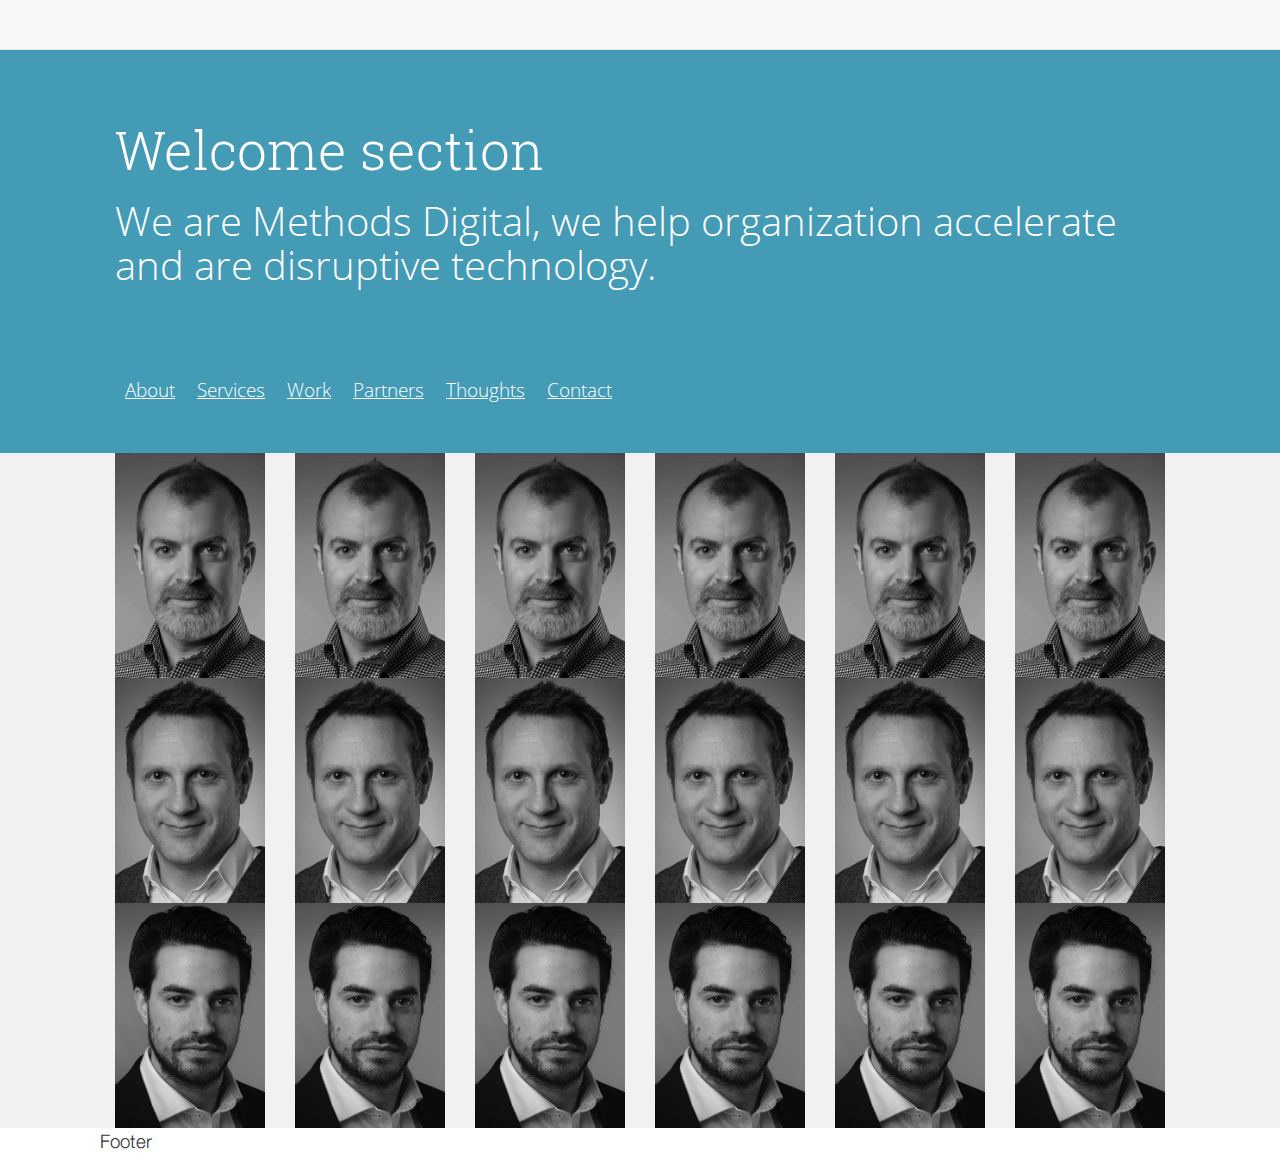
<file: about.html>
<!DOCTYPE html>
<html lang="en">
<head>
    <meta charset="utf-8">
    <meta http-equiv="X-UA-Compatible" content="IE=edge">
    <meta name="viewport" content="width=device-width, initial-scale=1">
    <!-- The above 3 meta tags *must* come first in the head; any other head content must come *after* these tags -->
    <title>Basic Template</title>

    <!-- Bootstrap -->
    <link href="css/bootstrap.min.css" rel="stylesheet">
    <link href="css/custom.css" rel="stylesheet">

    <!-- HTML5 shim and Respond.js for IE8 support of HTML5 elements and media queries -->
    <!-- WARNING: Respond.js doesn't work if you view the page via file:// -->
    <!--[if lt IE 9]>
    <script src="https://oss.maxcdn.com/html5shiv/3.7.2/html5shiv.min.js"></script>
    <script src="https://oss.maxcdn.com/respond/1.4.2/respond.min.js"></script>
    <![endif]-->
</head>
<body>
<nav class="navbar navbar-default navbar-fixed-top">

</nav>

<!-- Header -->
<section id="welcome">
    <div class="container">
        <h1>Welcome section</h1>
        <h2>We are Methods Digital, we help organization accelerate and are disruptive technology.</h2>
        <ul class="nav nav-pills">
            <li role="presentation"><a href="#">About</a></li>
            <li role="presentation"><a href="#">Services</a></li>
            <li role="presentation"><a href="#">Work</a></li>
            <li role="presentation"><a href="#">Partners</a></li>
            <li role="presentation"><a href="#">Thoughts</a></li>
            <li role="presentation"><a href="#">Contact</a></li>
        </ul>
    </div>
</section>

<!-- Portfolio Grid Section -->
<section id="about">
    <div class="container">
        <div class="row">
            <div class="hidden-xs col-sm-2 photos"><img src="images/jh.jpg" alt="..." class="img-responsive"></div>
            <div class="hidden-xs col-sm-2 photos"> <img src="images/jh.jpg" alt="..." class="img-responsive"></div>
            <div class="hidden-xs col-sm-2 photos"> <img src="images/jh.jpg" alt="..." class="img-responsive"></div>
            <div class="hidden-xs col-sm-2 photos"> <img src="images/jh.jpg" alt="..." class="img-responsive"></div>
            <div class="hidden-xs col-sm-2 photos"> <img src="images/jh.jpg" alt="..." class="img-responsive"></div>
            <div class="hidden-xs col-sm-2 photos"> <img src="images/jh.jpg" alt="..." class="img-responsive"></div>
        </div>
        <div class="row">
            <div class="visible-xs col-xs-4 photos"><img src="images/jh.jpg" alt="..." class="img-responsive"></div>
            <div class="visible-xs col-xs-4 photos"><img src="images/jh.jpg" alt="..." class="img-responsive"></div>
            <div class="visible-xs col-xs-4 photos"><img src="images/jh.jpg" alt="..." class="img-responsive"></div>
            <!--<div class="visible-xs col-xs-3 photos"><img src="images/jh.jpg" alt="..." class="img-responsive"></div>-->
        </div>

        <div class="row">
            <div class="hidden-xs col-sm-2 photos"><img src="images/sr.jpg" alt="..." class="img-responsive"></div>
            <div class="hidden-xs col-sm-2 photos"> <img src="images/sr.jpg" alt="..." class="img-responsive"></div>
            <div class="hidden-xs col-sm-2 photos"> <img src="images/sr.jpg" alt="..." class="img-responsive"></div>
            <div class="hidden-xs col-sm-2 photos"> <img src="images/sr.jpg" alt="..." class="img-responsive"></div>
            <div class="hidden-xs col-sm-2 photos"> <img src="images/sr.jpg" alt="..." class="img-responsive"></div>
            <div class="hidden-xs col-sm-2 photos"> <img src="images/sr.jpg" alt="..." class="img-responsive"></div>
        </div>
        <div class="row">
            <div class="visible-xs col-xs-4 photos"><img src="images/sr.jpg" alt="..." class="img-responsive"></div>
            <div class="visible-xs col-xs-4 photos"><img src="images/sr.jpg" alt="..." class="img-responsive"></div>
            <div class="visible-xs col-xs-4 photos"><img src="images/sr.jpg" alt="..." class="img-responsive"></div>
            <!--<div class="visible-xs col-xs-4 photos"><img src="images/sr.jpg" alt="..." class="img-responsive"></div>-->
        </div>

        <div class="row">
            <div class="hidden-xs col-sm-2 photos"><img src="images/db.jpg" alt="..." class="img-responsive"></div>
            <div class="hidden-xs col-sm-2 photos"> <img src="images/db.jpg" alt="..." class="img-responsive"></div>
            <div class="hidden-xs col-sm-2 photos"> <img src="images/db.jpg" alt="..." class="img-responsive"></div>
            <div class="hidden-xs col-sm-2 photos"> <img src="images/db.jpg" alt="..." class="img-responsive"></div>
            <div class="hidden-xs col-sm-2 photos"> <img src="images/db.jpg" alt="..." class="img-responsive"></div>
            <div class="hidden-xs col-sm-2 photos"> <img src="images/db.jpg" alt="..." class="img-responsive"></div>
        </div>
        <div class="row">
            <div class="visible-xs col-xs-4 photos"><img src="images/db.jpg" alt="..." class="img-responsive"></div>
            <div class="visible-xs col-xs-4 photos"><img src="images/db.jpg" alt="..." class="img-responsive"></div>
            <div class="visible-xs col-xs-4 photos"><img src="images/db.jpg" alt="..." class="img-responsive"></div>
            <!--<div class="visible-xs col-xs-3 photos"><img src="images/db.jpg" alt="..." class="img-responsive"></div>-->
        </div>
    </div>
</section>



<footer>
    <div class="container">
        <div class="row">
            <p>Footer</p>
        </div>
    </div>
</footer>


<!-- jQuery (necessary for Bootstrap's JavaScript plugins) -->
<script src="https://ajax.googleapis.com/ajax/libs/jquery/1.11.3/jquery.min.js"></script>
<!-- Include all compiled plugins (below), or include individual files as needed -->
<script src="js/bootstrap.min.js"></script>
</body>
</html>
</file>
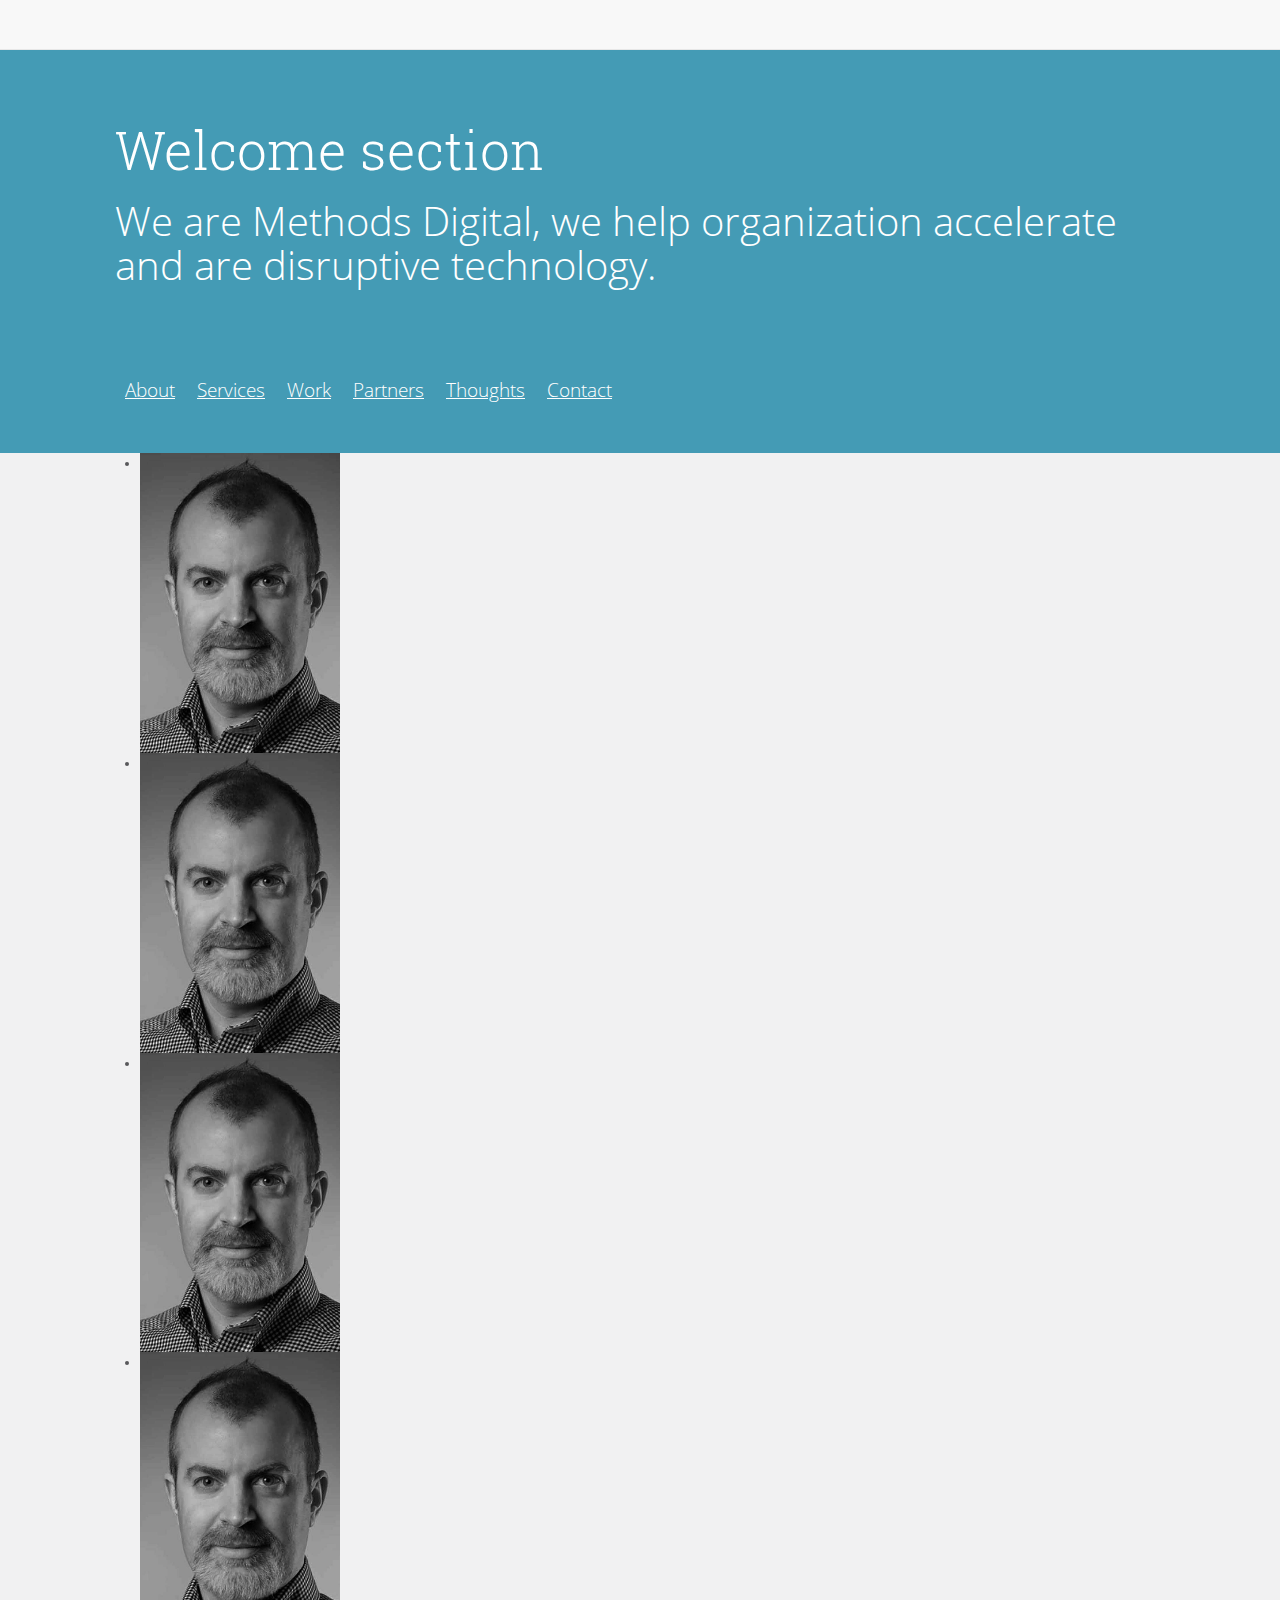
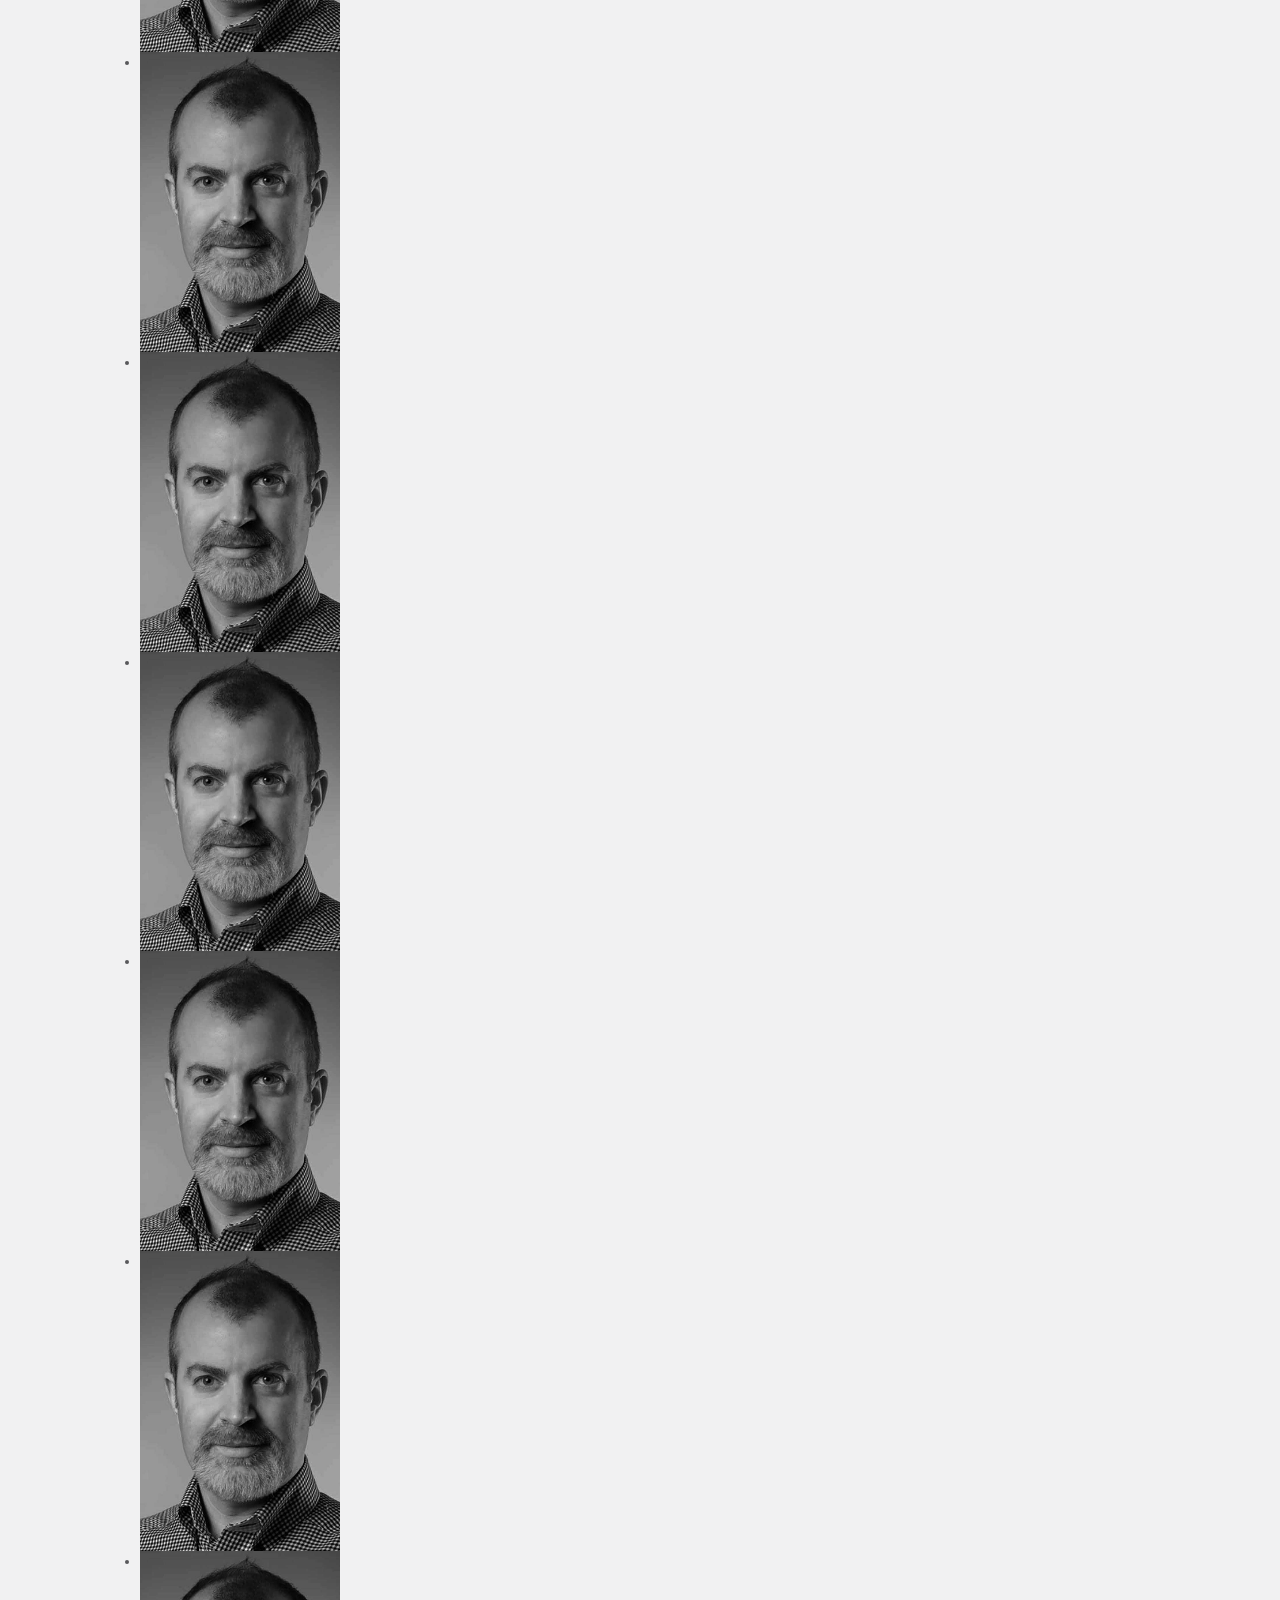
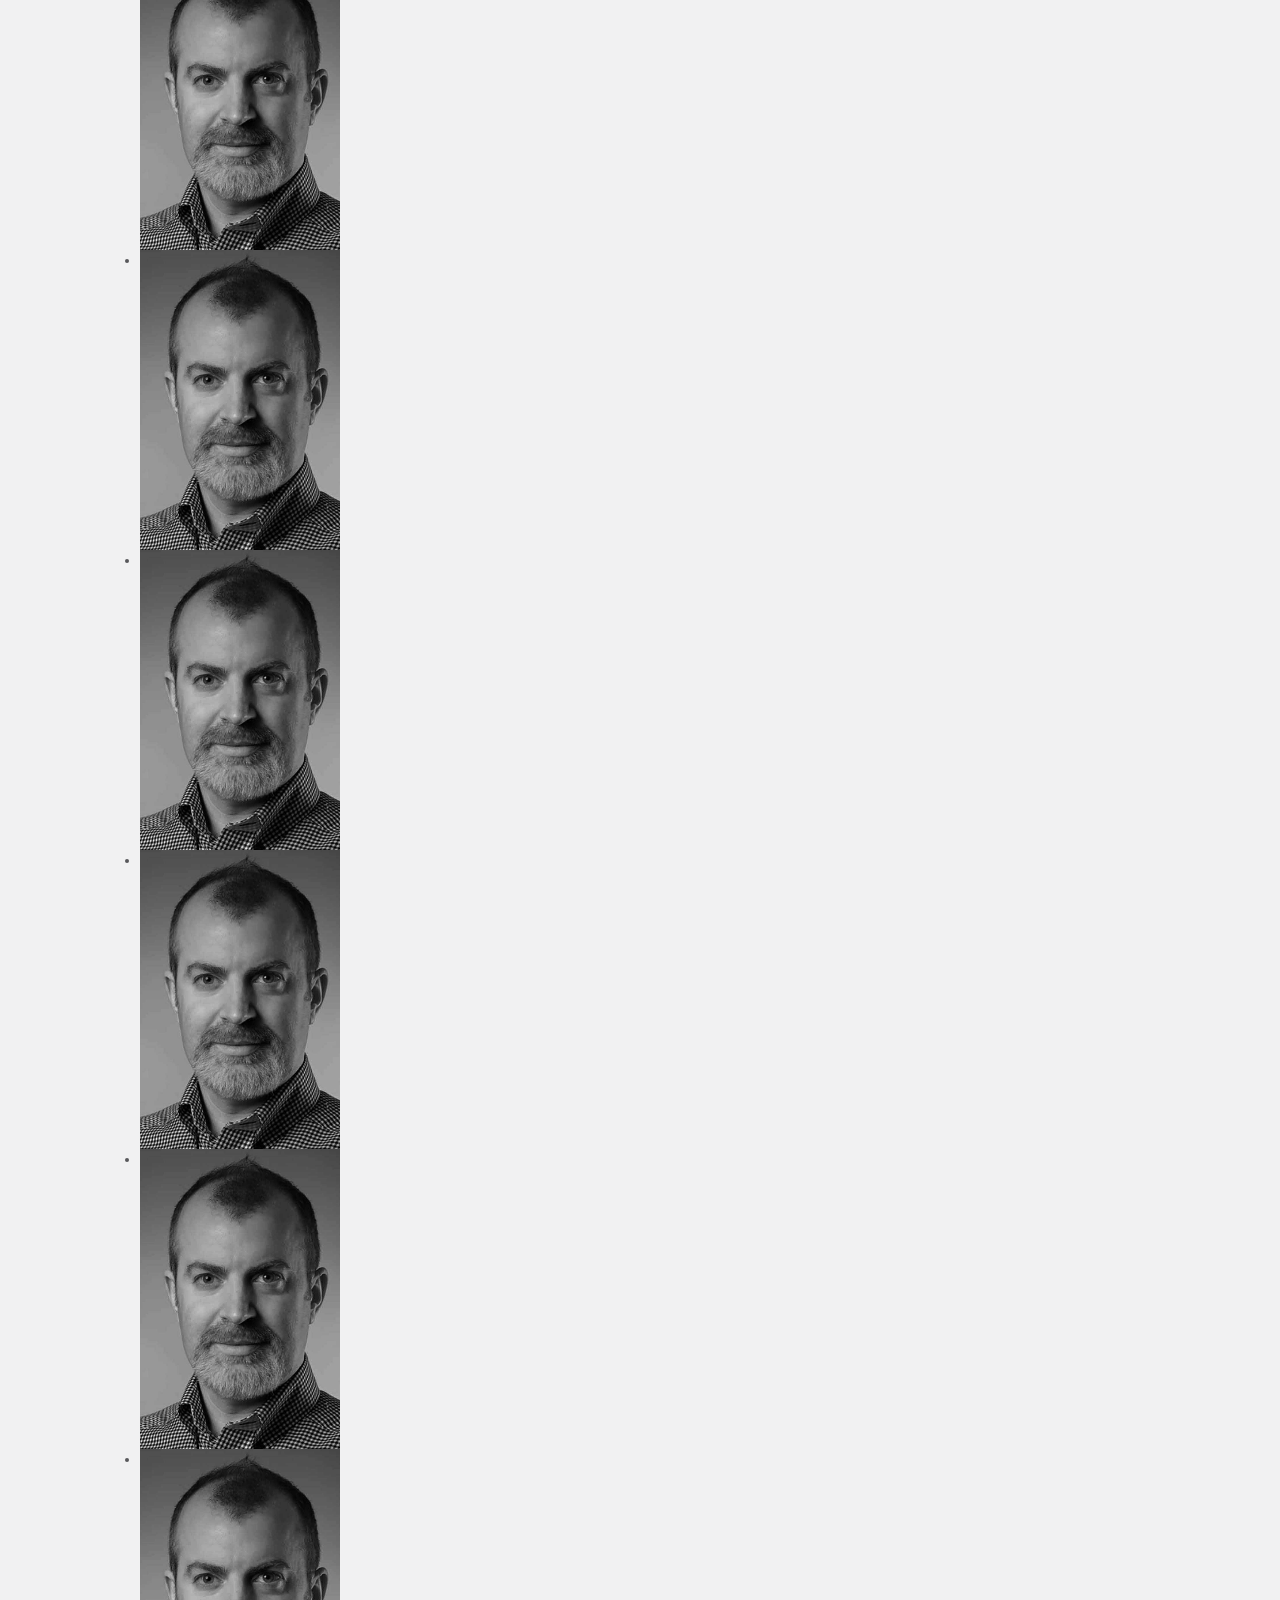
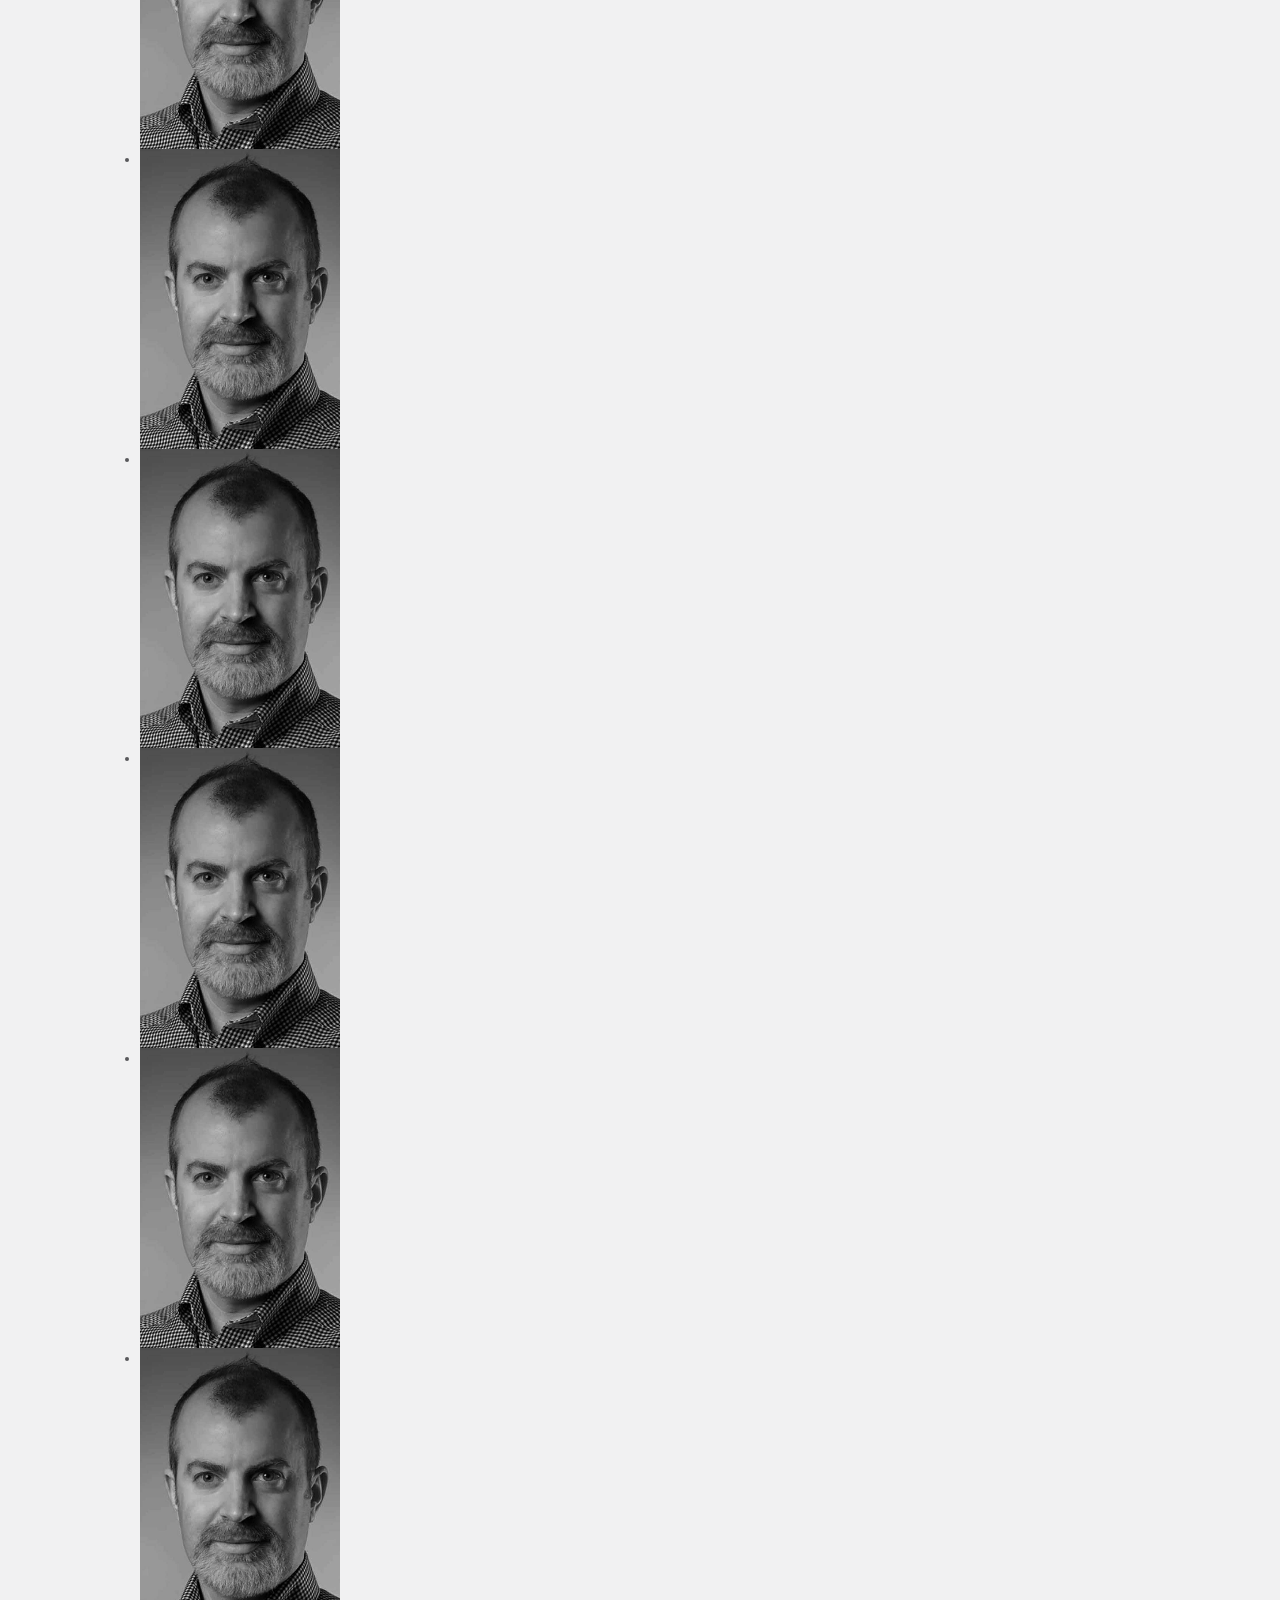
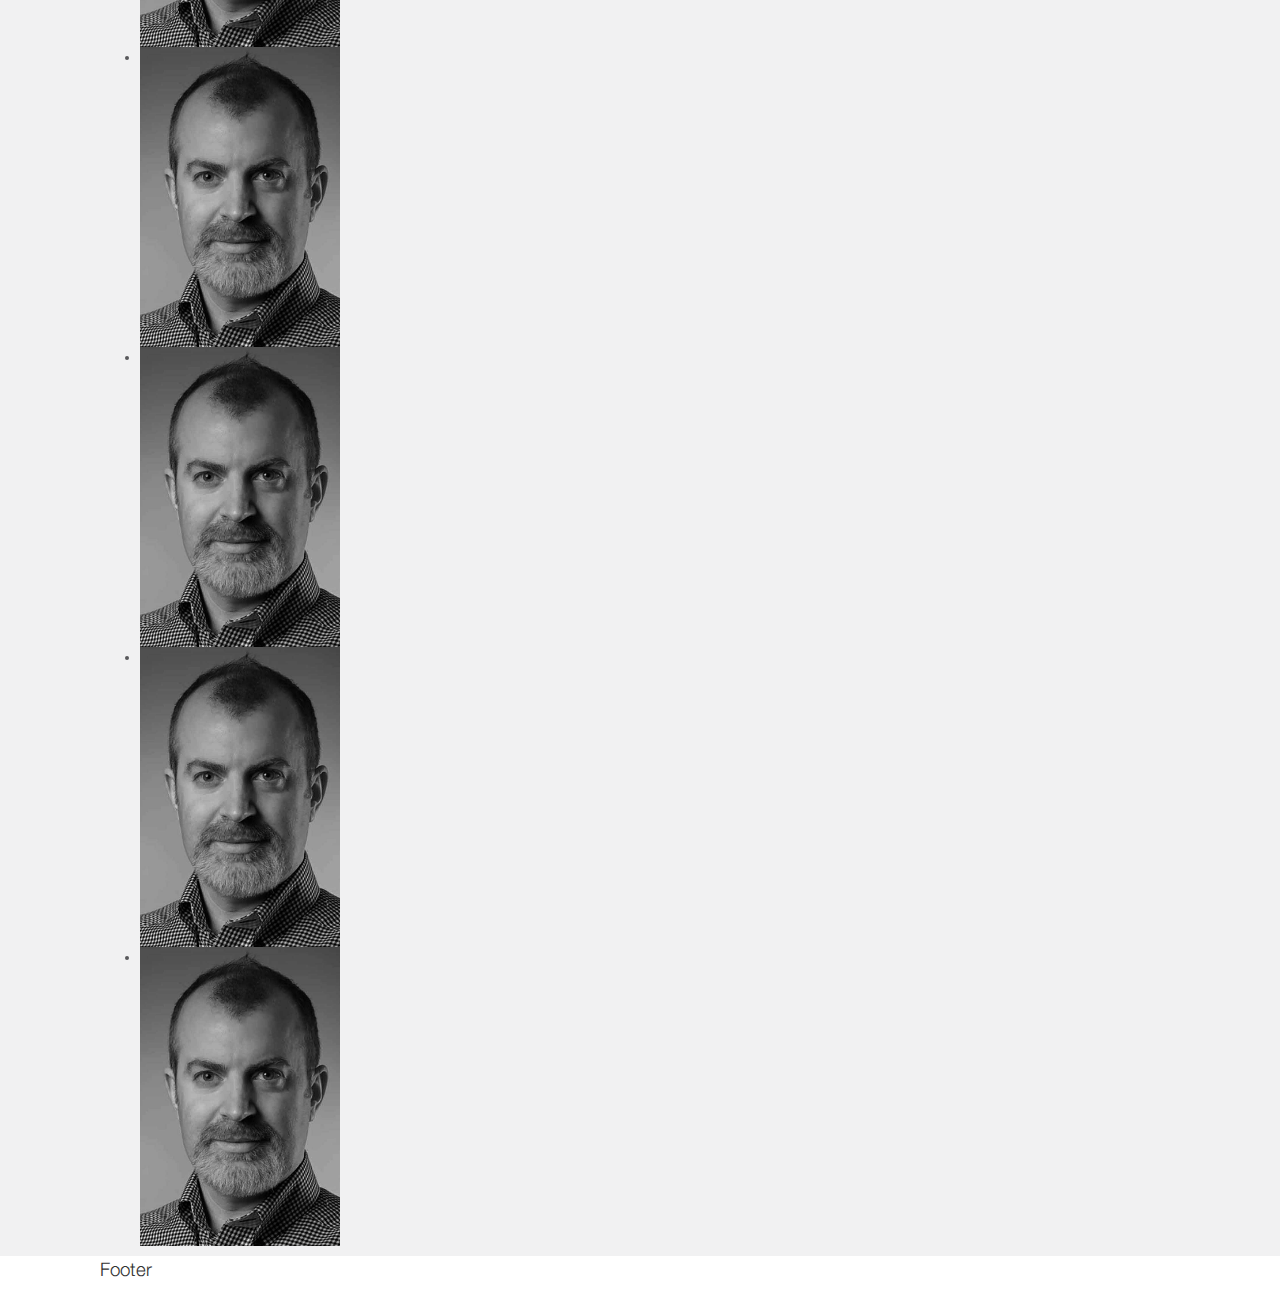
<file: about2.html>
<!DOCTYPE html>
<html lang="en">
<head>
    <meta charset="utf-8">
    <meta http-equiv="X-UA-Compatible" content="IE=edge">
    <meta name="viewport" content="width=device-width, initial-scale=1">
    <!-- The above 3 meta tags *must* come first in the head; any other head content must come *after* these tags -->
    <title>Basic Template</title>

    <!-- Bootstrap -->
    <link href="css/bootstrap.min.css" rel="stylesheet">
    <link href="css/custom.css" rel="stylesheet">

    <!-- HTML5 shim and Respond.js for IE8 support of HTML5 elements and media queries -->
    <!-- WARNING: Respond.js doesn't work if you view the page via file:// -->
    <!--[if lt IE 9]>
    <script src="https://oss.maxcdn.com/html5shiv/3.7.2/html5shiv.min.js"></script>
    <script src="https://oss.maxcdn.com/respond/1.4.2/respond.min.js"></script>
    <![endif]-->
</head>
<body>
<nav class="navbar navbar-default navbar-fixed-top">

</nav>

<!-- Header -->
<section id="welcome">
    <div class="container">
        <h1>Welcome section</h1>
        <h2>We are Methods Digital, we help organization accelerate and are disruptive technology.</h2>
        <ul class="nav nav-pills">
            <li role="presentation"><a href="#">About</a></li>
            <li role="presentation"><a href="#">Services</a></li>
            <li role="presentation"><a href="#">Work</a></li>
            <li role="presentation"><a href="#">Partners</a></li>
            <li role="presentation"><a href="#">Thoughts</a></li>
            <li role="presentation"><a href="#">Contact</a></li>
        </ul>
    </div>
</section>

<!-- Portfolio Grid Section -->
<section id="about">
    <div class="container">
        <div class="row">
            <ul class="">
                <li><img src="images/jh.jpg" alt="..." class="img-responsive"></li>
                <li><img src="images/jh.jpg" alt="..." class="img-responsive"></li>
                <li><img src="images/jh.jpg" alt="..." class="img-responsive"></li>
                <li><img src="images/jh.jpg" alt="..." class="img-responsive"></li>
                <li><img src="images/jh.jpg" alt="..." class="img-responsive"></li>
                <li><img src="images/jh.jpg" alt="..." class="img-responsive"></li>

                <li><img src="images/jh.jpg" alt="..." class="img-responsive"></li>
                <li><img src="images/jh.jpg" alt="..." class="img-responsive"></li>
                <li><img src="images/jh.jpg" alt="..." class="img-responsive"></li>
                <li><img src="images/jh.jpg" alt="..." class="img-responsive"></li>
                <li><img src="images/jh.jpg" alt="..." class="img-responsive"></li>
                <li><img src="images/jh.jpg" alt="..." class="img-responsive"></li>

                <li><img src="images/jh.jpg" alt="..." class="img-responsive"></li>
                <li><img src="images/jh.jpg" alt="..." class="img-responsive"></li>
                <li><img src="images/jh.jpg" alt="..." class="img-responsive"></li>
                <li><img src="images/jh.jpg" alt="..." class="img-responsive"></li>
                <li><img src="images/jh.jpg" alt="..." class="img-responsive"></li>
                <li><img src="images/jh.jpg" alt="..." class="img-responsive"></li>

                <li><img src="images/jh.jpg" alt="..." class="img-responsive"></li>
                <li><img src="images/jh.jpg" alt="..." class="img-responsive"></li>
                <li><img src="images/jh.jpg" alt="..." class="img-responsive"></li>
                <li><img src="images/jh.jpg" alt="..." class="img-responsive"></li>
                <li><img src="images/jh.jpg" alt="..." class="img-responsive"></li>
                <li><img src="images/jh.jpg" alt="..." class="img-responsive"></li>
            </ul>
           </div>
    </div>
</section>



<footer>
    <div class="container">
        <div class="row">
            <p>Footer</p>
        </div>
    </div>
</footer>


<!-- jQuery (necessary for Bootstrap's JavaScript plugins) -->
<script src="https://ajax.googleapis.com/ajax/libs/jquery/1.11.3/jquery.min.js"></script>
<!-- Include all compiled plugins (below), or include individual files as needed -->
<script src="js/bootstrap.min.js"></script>
</body>
</html>
</file>
<file: css/custom.css>
body {
    padding-top: 50px;
}

@font-face {
    font-family: 'RobotoSlab-Light';
    src: url('../fonts/RobotoSlab-Light.ttf')  format('truetype'); /* Safari, Android, iOS */
}
@font-face {
    font-family: 'OpenSans-Light';
    src: url('../fonts/OpenSans-Light.ttf')  format('truetype'); /* Safari, Android, iOS */
}
@font-face {
    font-family: 'HelveticaNeue-Light';
    src: url('../fonts/HelveticaNeue-Light.otf')  format('truetype'); /* Safari, Android, iOS */
}

body {
  background-color: #fff;
  padding-top: 50px;
  overflow-x: hidden;
}
#welcome, #service, #thoughts {
  padding-top:50px;
  padding-bottom:50px;
}
#about, #service {
  color: #58585B;
}


h1 {
  font-size:40pt;
  font-family: 'RobotoSlab-Light'; 
  font-weight: 100;
}
h2 {
  font-size: 30pt;
  font-family: 'OpenSans-Light';
  font-weight: 100;
}
h3 {
  font-size: 24pt;
  font-family: 'OpenSans-Light';
  
  font-weight: 100;
}
p {
  font-family: 'HelveticaNeue-Light';
  font-size: 14pt;
  font-weight: 100;
  }


@media (min-width: 1200px) {
  
  .container {
    width: 1080px;
  }
}

#tweets {
  display: none;
}

.overlay {
  width: 100%;
  height: 100%;
  color: #fff;
  background: #e74c3c;
  position: absolute;
  top: 0;
  left: 0;
  margin: 0;
  z-index: 9999;
}



#welcome {
  background-color: #449BB5;
  color: #fff;
}

.nav > li:not(.first) {
  padding: 0px 0px;
}
.nav > li > a {
    position: relative;
    display: inline;
    padding: 10px 10px;
    color: #fff;
    font-family: 'OpenSans-Light';
    text-decoration: underline;
    font-size: 14pt;
}

.nav-pills > li > a {
    border-radius: 0;
}

.nav-pills {
  padding-top: 80px;
}

.nav > li > a:hover{
    background-color: transparent;
    color: #fff;
}







/*Welcome section*/
/*#welcome {

    background-color:#449BB5;
}
#about, #thoughts {
  background-color: #F1F1F2;
}
.nav-pills {
    padding-top: 80px;
}

#welcome {
  background-color: #449BB5;
  color: #fff;
}

.nav > li:not(.first) {
  padding: 0px 0px;
}
.nav > li > a {
    position: relative;
    display: inline;
    padding: 10px 10px;
    color: #fff;
    font-family: 'OpenSans-Light';
    text-decoration: underline;
    font-size: 14pt;
}

.nav-pills > li > a {
    border-radius: 0;
}


.nav > li > a:hover{
    background-color: transparent;
    color: #fff;
}



.photos {
    padding-right: 0;
    padding-left: 0;
}

.blog-landing {
  display: block;
  width: 64px;
  height: 64px;
  background-color: #449BB5;
  text-align: center;
  line-height: 100%;
  color: #fff;
  padding-top: 2px;
}*/



.about_font {
  font-family: 'RobotoSlab-Light' !important;
  color: #fff;
}
.about_us_p {
  color: #fff;
  padding-top:10px;
  font-family: "OpenSans-Light";

}

.about_grey_container {
  padding-top: 50px;
}
.about_img_row {
  margin-top:80px;
}

#about {
  background-color: #F1F1F2;
  }
.about_grey {
  background-color: #404041;
  padding-bottom: 40px;
}



/*.about_font {
  font-family: 'RobotoSlab-Light' !important;
  color: #fff;
}
.about_us_p {
  color: #fff;
  padding-top:10px;
  font-family: "OpenSans-Light";

}

.about_grey_container {
  padding-top: 50px;
}
.about_img_row {
  margin-top:80px;
}

#about {
  background-color: #404041;
}
.about_grey {
  background-color: #404041;
  padding-bottom: 40px;
}


.blog-langing

.about_img_row {
  margin-top:80px;
}
#about p {
  padding-top:10px;
}*/
#service .row:nth-child(2){
  padding-top:10px;
}
#service .row:nth-child(3){
  padding-top:30px;
}

#thoughts .row:nth-child(2) {
  padding-top:30px;
}
.btn {
  color: #fff;
  background-color: #DA3187;
  font-size: 14pt;
  border-radius: 0;
  font-family: 'OpenSans-Light';
  border: none;
}

.btn-about_us_landing {
  margin-top:50px; 
  padding-left: 30px;
  padding-right: 30px;
  margin-bottom: 60px;
  }

.btn-services {
  padding-left: 25px;
  padding-right: 25px;
  width: auto;
}

.img-responsive {
  width: 200px;
}
.media-left p {
  font-size: 11pt;
  margin-top:-1px;
}

.underline {
text-decoration: underline;}
/*Header section*/

.MD-logo {
  margin: 15px 0;
}

.menu-toggle {
  width: 40px;
  height: 30px;
  position: absolute;
  top: 20px;
  right: 25px;
  cursor: pointer;
  z-index: 999999;
}

@media (min-width: 960px) {
  .menu-toggle {
     margin-right: 40px;
  }
}

@media (max-width: 360px){
  .MD-logo {
    width: 175px;
  }

  .menu-toggle {
    margin-top: -6px;
  }
}

.menu-toggle.on .one {
  -moz-transform: rotate(45deg) translate(3px,7px);
  -ms-transform: rotate(45deg) translate(3px,7px);
  -webkit-transform: rotate(45deg) translate(3px,7px);
  transform: rotate(45deg) translate(3px,7px);
}
.menu-toggle.on .two {
  opacity: 0;
}
.menu-toggle.on .three {
  -moz-transform: rotate(-45deg) translate(5px,-11px);
  -ms-transform: rotate(-45deg) translate(5px,-11px);
  -webkit-transform: rotate(-45deg) translate(5px,-11px);
  transform: rotate(-45deg) translate(5px,-11px);
}

.one,
.two,
.three {
  width: 100%;
  height: 3px;
  background: #DA3187;
  margin: 6px auto;
  backface-visibility: hidden;
  -moz-transition-duration: 0.3s;
  -o-transition-duration: 0.3s;
  -webkit-transition-duration: 0.3s;
  transition-duration: 0.3s;
}

.MD-x-white {
  background: #fff;
}

.menu-section.on {
  z-index: 10;
  width: 100%;
  height: 100%;
  display: block;
  background-color: rgba(0, 0, 0, 0.5);
}

.MD-menu {
  color: #DA3187;
}

.MD-text-white {
  color: #fff;
}

.modalDialog {
  position: fixed;
  font-family: Arial, Helvetica, sans-serif;
  top: 0;
  right: 0;
  bottom: 0;
  left: 0;
  background: #404041;
  z-index: 200000;
  opacity: 0.9;
}

.MD-menu-items {
  color: #fff;
  z-index: 10000;
  display: none;
  margin: 100px 0px 0px;
}

.MD-menu-items ul {
  z-index: 100000;
}

.show {
  display: block;
}

.nav {
  display: block !important; 
}

/*end of header*/


/*Contact*/
.contact_info {
  padding-top: 50px;
  background-color: #404041;
  color: #fff;
  padding-left: 30px;

}
.contact_info > h2 {
  padding-bottom: 10px;
}
#contact p {
  font-family: "OpenSans-Light" !important;
  padding-bottom: 10px;
}
#map {
  width: 1090px;
  height: 680px;
}

/*end of contact*/


/*thoughts*/
#thoughts {
  background-color: #F1F1F2;
  color: #58585B;
}
#thoughts .row {
  padding-top: 30px;
}
.blog-landing {
  display: block;
  width: 64px;
  height: 64px;
  background-color: #449BB5;
  text-align: center;
  line-height: 100%;
  color: #fff;
  padding-top: 2px;
}

.media-left p {
  font-size: 11pt;
  margin-top:-1px;
}

.blog_paragraph{
  font-size: 11pt !important;
}
.media-heading {
  font-size:14pt;
  color: #DA3187;
  text-decoration: underline;
}
.second_tweet {
  padding-top:30px;
}
#heading2 {
  padding-top: 25px;
}

a.link {
  color: #DA3187;
  text-decoration: underline;
}

.thoughts_follow {
  padding-left: 75px;
  color: ##DA3187;
  text-decoration: underline;
}

/*end of thougths*/


/*services*/
#services {
  color: #58585B;
}
#service .row:nth-child(2){
  padding-top:10px;
}
#service .row:nth-child(3){
  padding-top:30px;
}
/*end of services*/
</file>
